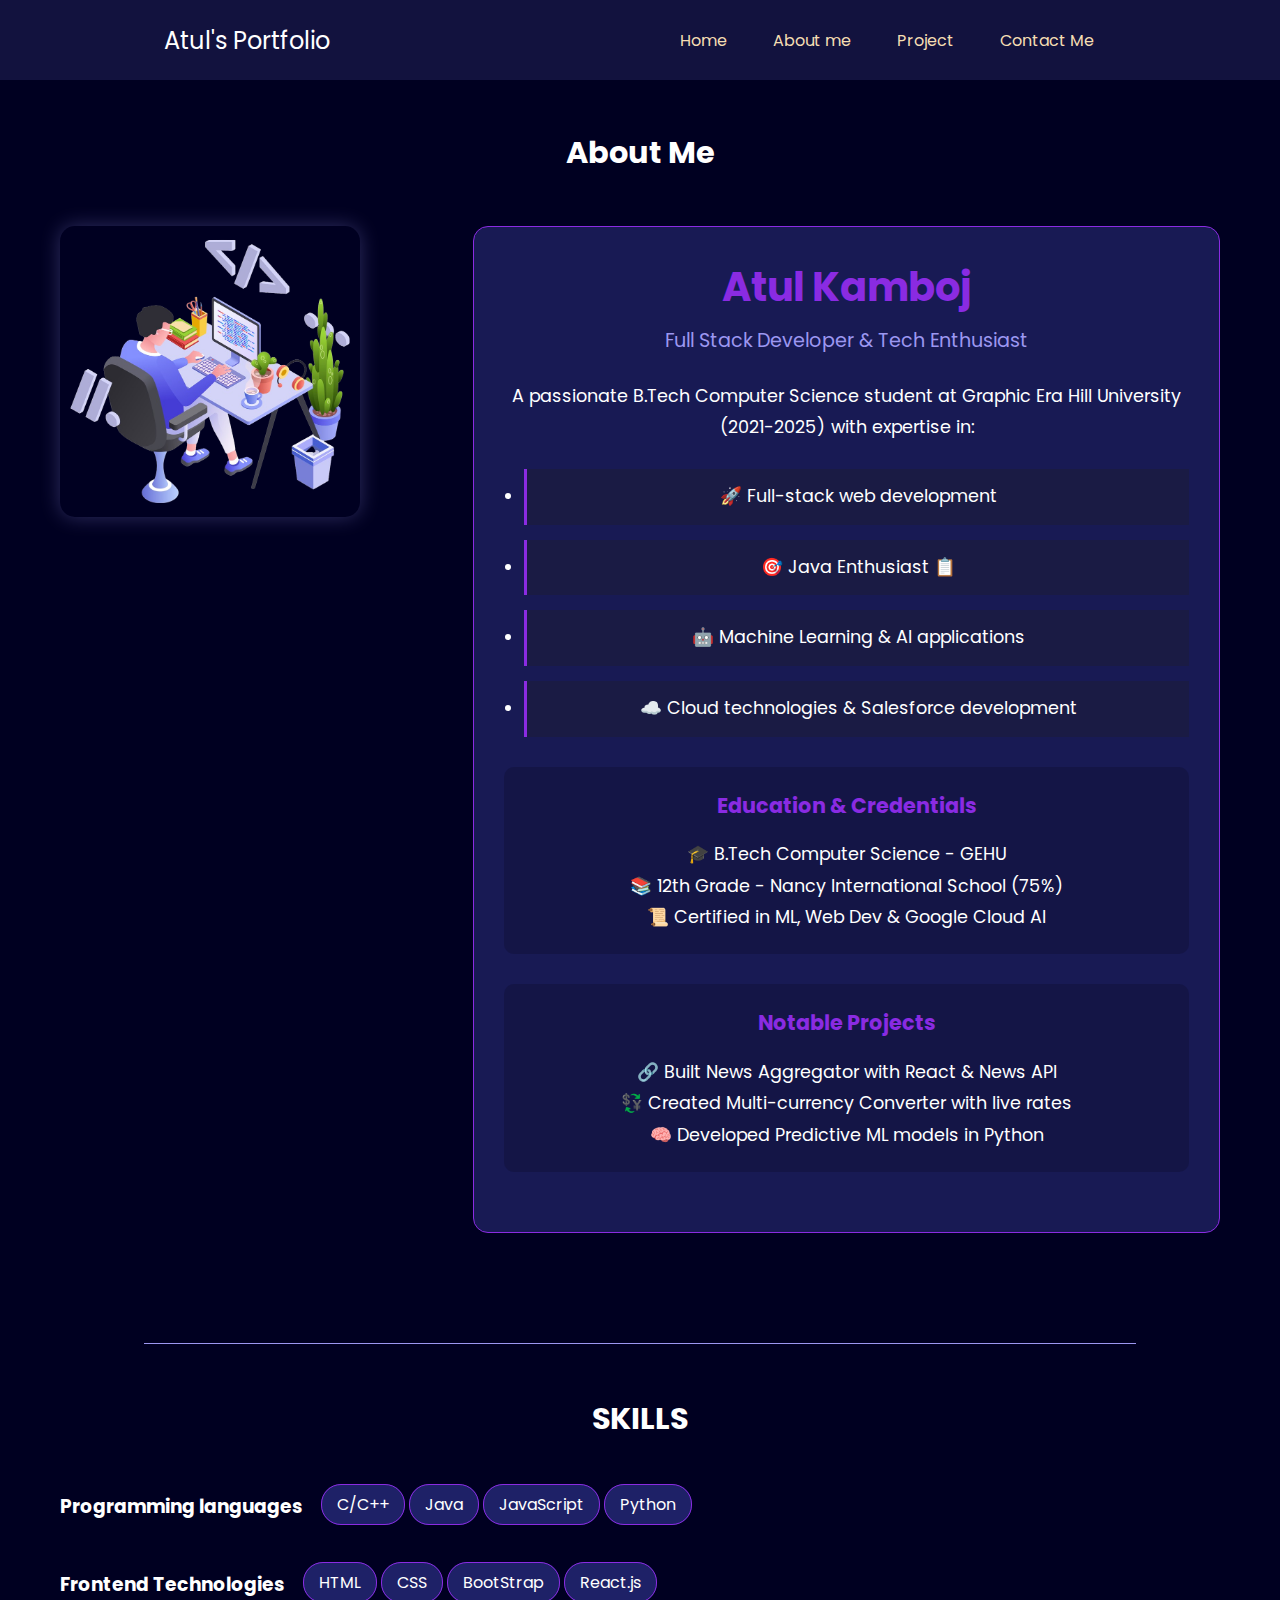
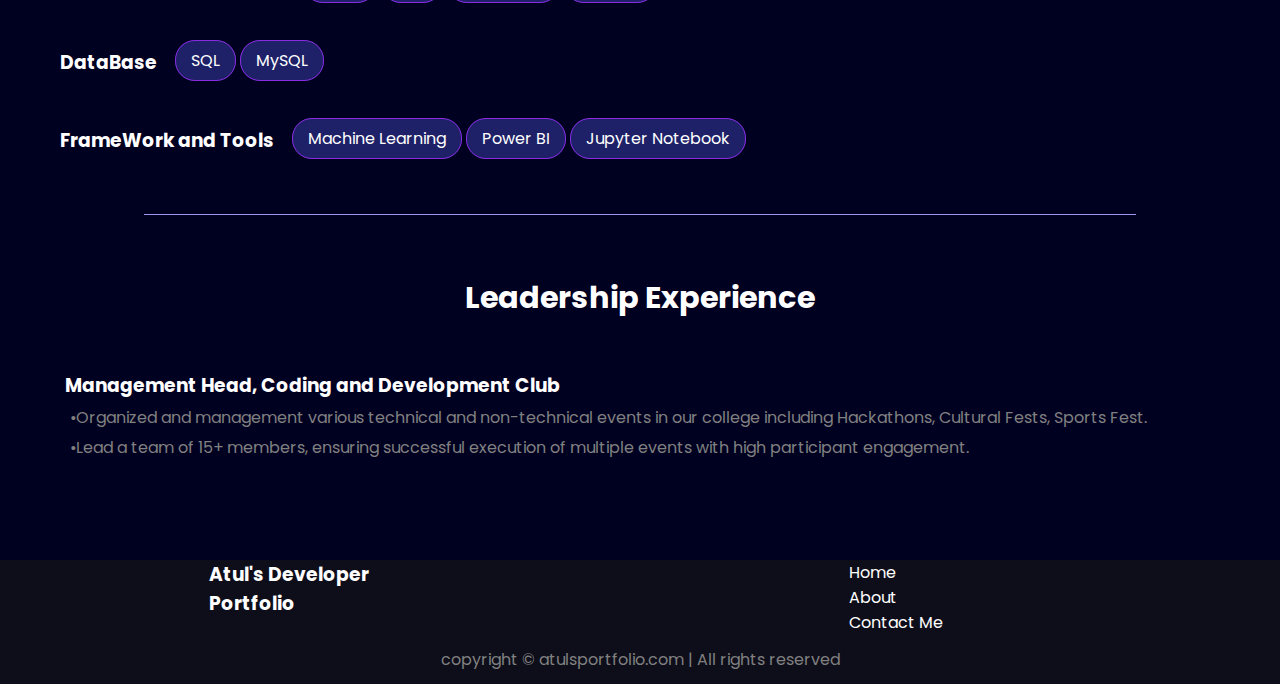
<file: about.html>
<!DOCTYPE html>
<html lang="en">
  <head>
    <meta charset="UTF-8" />
    <meta name="viewport" content="width=device-width, initial-scale=1.0, maximum-scale=1.0, user-scalable=no">
    <title>About Me</title>
    <link rel="stylesheet" href="about.css" />
    <link rel="preconnect" href="https://fonts.googleapis.com" />
    <link rel="preconnect" href="https://fonts.gstatic.com" crossorigin />
    <link
      href="https://fonts.googleapis.com/css2?family=Poppins:wght@400;700&display=swap"
      rel="stylesheet"
    />
  </head>
  <body>
    <header>
      <nav>
        <div class="left">Atul's Portfolio</div>
        <div class="right">
          <ul>
            <li><a href="index.html">Home</a></li>
            <li><a href="about.html">About me</a></li>
            <li><a href="project.html">Project</a></li>
            <li><a href="contact.html">Contact Me</a></li>
          </ul>
        </div>
      </nav>
    </header>
    <section class="about-section">
      <h1 class="heading">About Me</h1>
      <div class="about-content">
        <div class="about-image">
          <img src="./Images/img2.png" alt="Atul Kamboj" class="profile-img" />
        </div>
        <div class="about-text">
          <div class="bio-card">
            <h2 class="name">Atul Kamboj</h2>
            <p class="tagline">Full Stack Developer & Tech Enthusiast</p>

            <div class="bio-content">
              <p class="highlight">
                A passionate B.Tech Computer Science student at Graphic Era Hill
                University (2021-2025) with expertise in:
              </p>

              <ul class="achievements">
                <li>🚀 Full-stack web development</li>
                <li>🎯 Java Enthusiast 📋</li> 
                 <li>🤖 Machine Learning & AI applications</li>
                <li>☁️ Cloud technologies & Salesforce development</li>
              </ul>

              <div class="education">
                <h3>Education & Credentials</h3>
                <p>
                  🎓 B.Tech Computer Science - GEHU <br />
                  📚 12th Grade - Nancy International School (75%)<br />
                  📜 Certified in ML, Web Dev & Google Cloud AI
                </p>
              </div>

              <div class="key-projects">
                <h3>Notable Projects</h3>
                <p>
                  🔗 Built News Aggregator with React & News API<br />
                  💱 Created Multi-currency Converter with live rates<br />
                  🧠 Developed Predictive ML models in Python
                </p>
              </div>
            </div>
          </div>
        </div>
      </div>
      <br />
      <br />
      <hr />
      <br />
      <div class="skills">
        <h1 class="heading">SKILLS</h1>
        <div class="language">
          <h3>Programming languages</h3>
          <div class="skill">
            <span>C/C++</span>
            <span>Java</span>
            <span>JavaScript</span>
            <span>Python</span>
          </div>
        </div>
        <br />
        <br />

        <div class="technologies">
          <h3>Frontend Technologies</h3>
          <div class="skill">
            <span>HTML</span>
            <span>CSS</span>
            <span>BootStrap</span>
            <span>React.js</span>
          </div>
        </div>
        <br />
        <br />
        <div class="databases">
          <h3>DataBase</h3>
          <div class="skill">
            <span>SQL</span>
            <span>MySQL</span>
          </div>
        </div>
        <br />
        <br />
        <div class="frameworks">
          <h3>FrameWork and Tools</h3>
          <div class="skill">
            <span>Machine Learning</span>
            <span>Power BI</span>
            <span>Jupyter Notebook</span>
          </div>
        </div>
      </div>

      <hr />
      <div class="experience">
        <h1 class="heading">Leadership Experience</h1>
        <div class="description">
          <h3>Management Head, Coding and Development Club</h3>
          <p class="content1">
            •Organized and management various technical and non-technical events
            in our college including Hackathons, Cultural Fests, Sports Fest.
          </p>
          <p class="content1">
            •Lead a team of 15+ members, ensuring successful execution of
            multiple events with high participant engagement.
          </p>
        </div>
      </div>
    </section>
    <br /><br />
    <footer>
      <div class="footer">
        <div class="first-footer">
          <h3>Atul's Developer Portfolio</h3>
        </div>
        <div class="second-footer">
          <ul>
            <li>Home</li>
            <li>About</li>
            <li>Contact Me</li>
          </ul>
        </div>
      </div>
      <div class="text-center">
        copyright &#169; atulsportfolio.com | All rights reserved
      </div>
    </footer>
  </body>
</html>
</file>
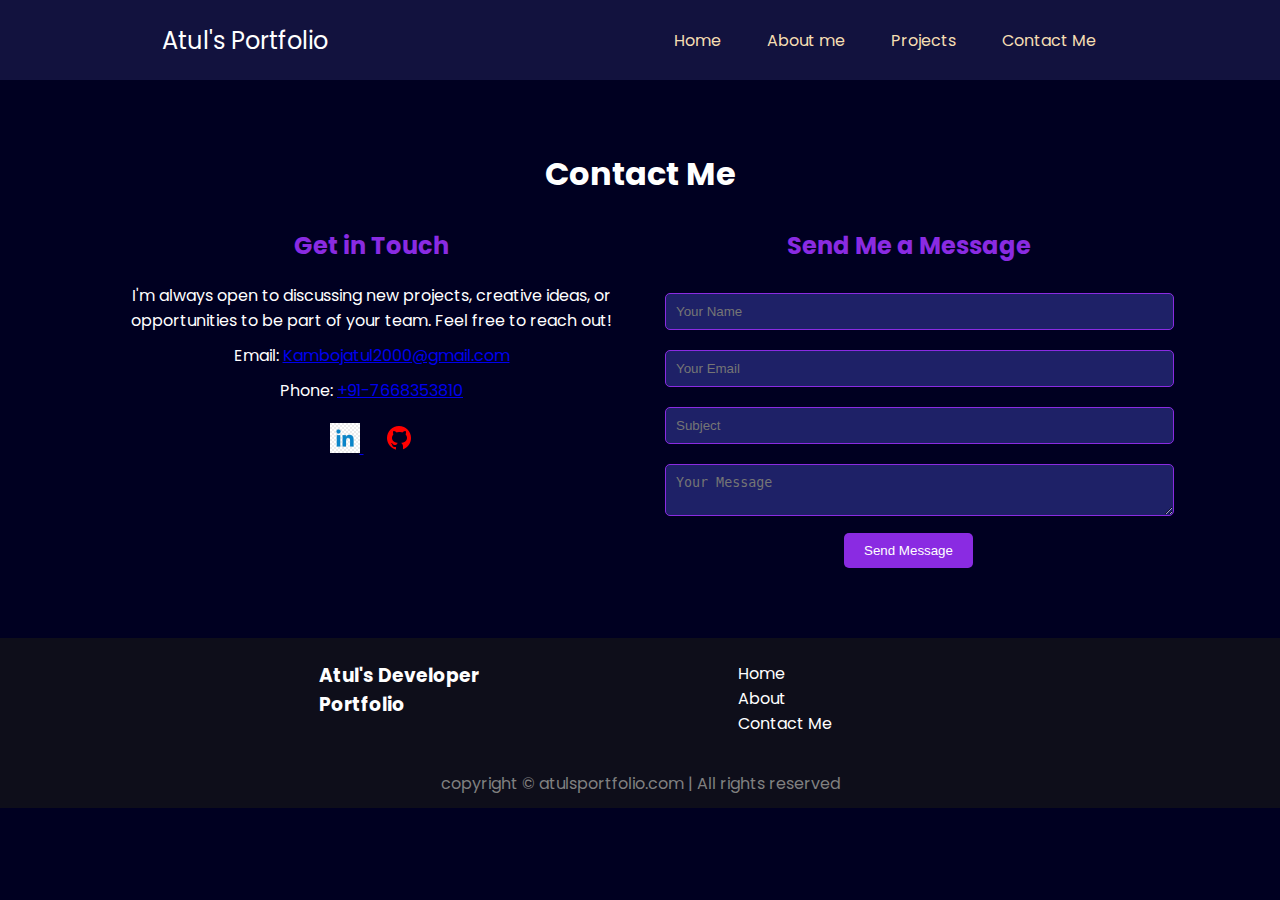
<file: contact.html>
<!DOCTYPE html>
<html lang="en">
<head>
    <meta charset="UTF-8">
    <meta name="viewport" content="width=device-width, initial-scale=1.0, maximum-scale=1.0, user-scalable=no">
    <title>contact me</title>
    <link rel="stylesheet" href="contact.css">
    <link rel="preconnect" href="https://fonts.googleapis.com" />
    <link rel="preconnect" href="https://fonts.gstatic.com" crossorigin />
    <link
      href="https://fonts.googleapis.com/css2?family=Poppins:wght@400;700&display=swap"
      rel="stylesheet"
    />
</head>
<body>
    <header>
        <nav>
          <div class="left">Atul's Portfolio</div>
          <div class="right">
            <ul>
              <li><a href="index.html">Home</a></li>
              <li><a href="about.html">About me</a></li>
              <li><a href="project.html">Projects</a></li>
              <li><a href="contact.html">Contact Me</a></li>
            </ul>
          </div>
        </nav>
      </header>

      <section class="contact-section">
        <h1 class="heading">Contact Me</h1>
        <div class="contact-content">
            <div class="contact-info">
                <h2>Get in Touch</h2>
                <p>I'm always open to discussing new projects, creative ideas, or opportunities to be part of your team. Feel free to reach out!</p>
                <p>Email: <a href="mail-to: Kambojatul2000@gmail.com">Kambojatul2000@gmail.com</a></p>
                <p>Phone: <a href="tel:7668353810">+91-7668353810</a></p>
                <div class="social-links">
                    <a href="https://www.linkedin.com/in/atul-kamboj/" target="_blank">
                        <img src="./Images/linkedin.jpg" alt="">
                    </a>
                    <a href="https://github.com/Atulkamboj12" target="_blank">
                        <img src="./Images/github.png" alt="">
                    </a>
                </div>
            </div>
            <div class="contact-form">
                <h2>Send Me a Message</h2>
                <form id="contact-form" action="https://formspree.io/f/xwpvyekp"  method="POST">
                    <input type="text" name="name" placeholder="Your Name" required>
                    <input type="email" name="email" placeholder="Your Email" required>
                    <input type="text" name="subject" placeholder="Subject" required>
                    <textarea name="message" placeholder="Your Message" required></textarea>
                    <button  type="submit">Send Message</button>
                </form>
            </div>
        </div>
    </section>

    <footer>
        <div class="footer">
          <div class="first-footer">
            <h3>Atul's Developer Portfolio</h3>
          </div>
          <div class="second-footer">
            <ul>
              <li>Home</li>
              <li>About</li>
              <li>Contact Me</li>
            </ul>
          </div>
        </div>
        <div class="text-center">
          copyright &#169; atulsportfolio.com | All rights reserved
        </div>
      </footer>

      <script>
        document.getElementById("contact-form").addEventListener("submit", function(e) {
          e.preventDefault();
          const form = e.target;
          const submitButton = form.querySelector("button[type='submit']");
          
          // Show loading spinner
          submitButton.innerHTML = '<div class="loading-spinner"></div>';
          
          fetch(form.action, {
            method: "POST",
            body: new FormData(form),
            headers: { 'Accept': 'application/json' }
          })
            .then(response => {
              if (response.ok) {
                form.innerHTML = '<p class="success-message">🎉 Message sent! I’ll reply soon.</p>';
              } else {
                form.innerHTML = '<p class="error-message">❌ Failed to send. Please email me directly.</p>';
              }
            })
            .catch(error => {
              form.innerHTML = '<p class="error-message">❌ Network error. Please try again.</p>';
            });
        });
      </script>
</body>
</html>
</file>
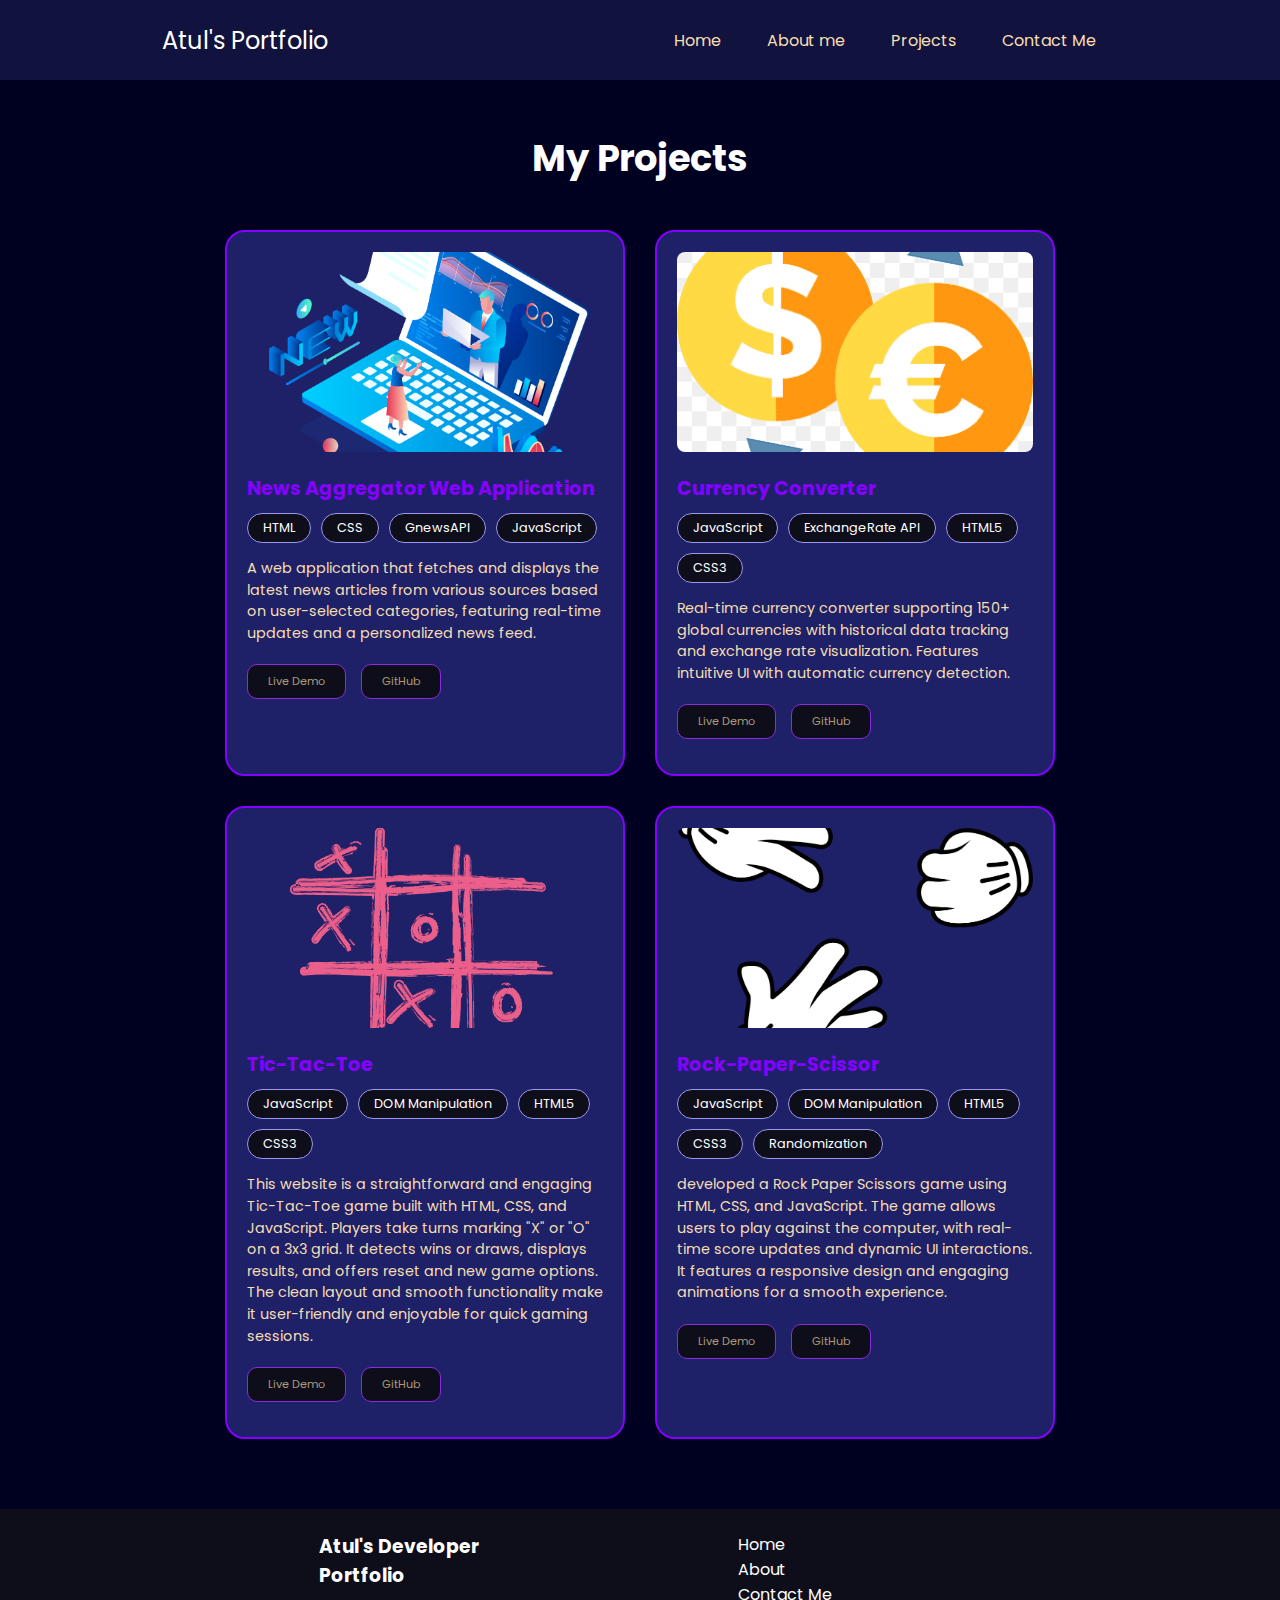
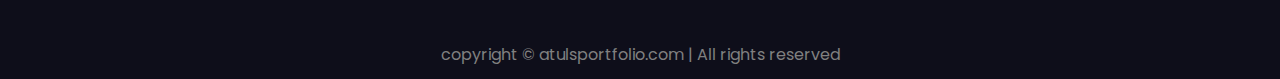
<file: project.html>
<!DOCTYPE html>
<html lang="en">
  <head>
    <meta charset="UTF-8" />
    <meta name="viewport" content="width=device-width, initial-scale=1.0, maximum-scale=1.0, user-scalable=no">
    <title>Project</title>
    <link rel="stylesheet" href="project.css" />
    <link rel="preconnect" href="https://fonts.googleapis.com" />
    <link rel="preconnect" href="https://fonts.gstatic.com" crossorigin />
    <link
      href="https://fonts.googleapis.com/css2?family=Poppins:wght@400;700&display=swap"
      rel="stylesheet"
    />
  </head>
  <body>
    <header>
      <nav>
        <div class="left">Atul's Portfolio</div>
        <div class="right">
          <ul>
            <li><a href="index.html">Home</a></li>
            <li><a href="about.html">About me</a></li>
            <li><a href="project.html">Projects</a></li>
            <li><a href="contact.html">Contact Me</a></li>
          </ul>
        </div>
      </nav>
    </header>

    <section class="project-section">
      <h1 class="heading">My Projects</h1>

      <div class="projects-container">
        <!-- Project 1 -->
        <div class="project-card">
          <div class="project-image">
            <img src="./Images/news.png" alt="News Aggregator" />
          </div>
          <div class="project-content">
            <h3 class="project-title">News Aggregator Web Application</h3>
            <div class="tech-stack">
              <span>HTML</span>
              <span>CSS</span>
              <span>GnewsAPI</span>
              <span>JavaScript</span>
            </div>
            <p class="project-description">
              A web application that fetches and displays the latest news
              articles from various sources based on user-selected categories,
              featuring real-time updates and a personalized news feed.
            </p>
            <div class="project-links">
              <a href="https://atulkamboj12.github.io/News-Based-Project/" target="_blank" class="btn">Live Demo</a>
              <a href="https://github.com/Atulkamboj12/News-Based-Project" target="_blank" class="btn">GitHub</a>
            </div>
          </div>
        </div>

        <!-- Project 2 -->
        <div class="project-card">
          <div class="project-image">
            <img src="./Images/currency.png" alt="Currency Converter" />
          </div>
          <div class="project-content">
            <h3 class="project-title">Currency Converter</h3>
            <div class="tech-stack">
              <span>JavaScript</span>
              <span>ExchangeRate API</span>
              <span>HTML5</span>
              <span>CSS3</span>
            </div>
            <p class="project-description">
              Real-time currency converter supporting 150+ global currencies
              with historical data tracking and exchange rate visualization.
              Features intuitive UI with automatic currency detection.
            </p>
            <div class="project-links">
              <a href="https://atulkamboj12.github.io/Currency-converter/" target="_blank" class="btn">Live Demo</a>
              <a href="https://github.com/Atulkamboj12/Currency-converter" target="_blank" class="btn">GitHub</a>
            </div>
          </div>
        </div>

        <div class="project-card">
          <div class="project-image">
            <img src="./Images/tictactoe.png" alt="Tic-Tac-Toe game" />
          </div>
          <div class="project-content">
            <h3 class="project-title">Tic-Tac-Toe</h3>
            <div class="tech-stack">
              <span>JavaScript</span>
              <span>DOM Manipulation</span>
              <span>HTML5</span>
              <span>CSS3</span>
              
            </div>
            <p class="project-description">
              This website is a straightforward and engaging Tic-Tac-Toe game
              built with HTML, CSS, and JavaScript. Players take turns marking
              "X" or "O" on a 3x3 grid. It detects wins or draws, displays
              results, and offers reset and new game options. The clean layout
              and smooth functionality make it user-friendly and enjoyable for
              quick gaming sessions.
            </p>
            <div class="project-links">
              <a href="https://atulkamboj12.github.io/Tic-Tac-Toe/" target="_blank" class="btn">Live Demo</a>
              <a href="https://github.com/Atulkamboj12/Tic-Tac-Toe" target="_blank" class="btn">GitHub</a>
            </div>
          </div>
        </div>

        <div class="project-card">
          <div class="project-image">
            <img
              src="./Images/rock-paper-scissor.png"
              alt="rock-paper-scissor"
            />
          </div>
          <div class="project-content">
            <h3 class="project-title">Rock-Paper-Scissor</h3>
            <div class="tech-stack">
              <span>JavaScript</span>
              <span>DOM Manipulation</span>
              <span>HTML5</span>
              <span>CSS3</span>
              <span>Randomization</span>
            </div>
            <p class="project-description">
              developed a Rock Paper Scissors game using HTML, CSS, and
              JavaScript. The game allows users to play against the computer,
              with real-time score updates and dynamic UI interactions. It
              features a responsive design and engaging animations for a smooth
              experience.
            </p>
            <div class="project-links">
              <a href="https://atulkamboj12.github.io/rock-paper-scissor/" target="_blank" class="btn">Live Demo</a>
              <a href="https://github.com/Atulkamboj12/rock-paper-scissor" target="_blank" class="btn">GitHub</a>
            </div>
          </div>
        </div>

       

        <!-- Add more project cards as needed -->
      </div>
    </section>

    <footer>
      <div class="footer">
        <div class="first-footer">
          <h3>Atul's Developer Portfolio</h3>
        </div>
        <div class="second-footer">
          <ul>
            <li>Home</li>
            <li>About</li>
            <li>Contact Me</li>
          </ul>
        </div>
      </div>
      <div class="text-center">
        copyright &#169; atulsportfolio.com | All rights reserved
      </div>
    </footer>
  </body>
</html>
</file>
<file: about.css>
* {
    margin: 0;
    padding: 0;
    box-sizing: border-box;
}

body {
    background-color: rgb(0, 0, 33);
    color: white;
    font-family: "Poppins", serif;
}

nav {
    display: flex;
    justify-content: space-around;
    align-items: center;
    height: 80px;
    background-color: rgb(18, 18, 62);
}

nav ul {
    display: flex;
    justify-content: center;
}

nav ul li {
    list-style: none;
    margin: 0 23px;
}

nav ul li a {
    text-decoration: none;
    color: wheat;
}

nav ul li a:hover {
    color: rgb(186, 128, 20);
    font-size: 1.02rem;
}

.left {
    font-size: 1.5rem;
}

.firstsection {
    display: flex;
    justify-content: space-around;
    align-items: center;
    margin: 120px 0;
}

.firstsection>div {
    width: 30%;
}

.leftsection {
    font-size: 2rem;
}

.leftsection .btn {
    padding: 12px;
    background: #1e2167;
    color: white;
    border: 2px solid white;
    border-radius: 6px;
    font-size: 13px;
    cursor: pointer;
}

.leftsection .button {
    padding: 20px 0;
}

.leftsection .btn:hover {
    font-size: 1rem;
}

.rightsection img {
    width: 80%;
}

.purple {
    color: blueviolet;
}

#element {
    color: blueviolet;
}

hr {
    border: 0;
    background: #9c97f1;
    height: 1.2px;
    margin: 60px 84px;
}

.secondsection {
    max-width: 80vw;
    margin: auto;
    height: 80vh;
}

.secondsection h1 {
    font-size: 2rem;
    text-align: center;
}

.secondsection .box {
    background: white;
    width: 100%;
    height: 2px;
    margin: 30px 0;
    display: flex;
    justify-content: space-evenly;
    gap: 3%;
}

.secondsection .vertical {
    height: 93px;
    width: 1px;
    background-color: white;
    margin: 0 150px;
}

.top-image {
    position: relative;
    height: 23px;
    top: -25px;
    left: -11px;
}

.vertical-title {
    position: relative;
    width: 150px;
    top: 75px;
    left: -36px;
}

.vertical-desc {
    position: relative;
    top: 65px;
    color: gray;
    width: 300px;
    font-size: 11px;
    left: -118px;
}

.header {
    position: relative;
    width: 215px;
    left: -40px;
    top: -11px;
}

.Date {
    position: relative;
    top: -14px;
    width: 206px;
    font-size: 10px;
    left: -18px;
}

footer {
    background-color: #0e0e1a;

}

.footer {
    display: flex;
    justify-content: space-around;
    padding: 0 0;
}

.footer ul {
    list-style: none;
}

.footer>div {
    width: 223px;
}

footer .text-center {
    text-align: center;
    color: gray;
    padding: 12px 0;
}

.accenture {
    left: -50px;
}

.google-AI {
    position: relative;
    width: 221px;
    left: -53px;
}

.accenture-date {
    left: -35px;
}

.google-AI-date {
    left: -30px;
}

.heading {
    margin: 50px;
}

.content {
    width: 80%;
    margin: 15px;
    margin-top: 0;
    padding: 2px;
    color: gray;
}






/* About Section Styles */
.about-section {
    max-width: 1200px;
    margin: 50px auto;
    padding: 0 20px;
}

.heading {
    text-align: center;
    margin-top: 8px;
    font-size: 1.9rem;
}

.about-content {
    display: flex;
    gap: 50px;
    align-items: center;
}

.about-text {
    font-size: 1.1rem;
    line-height: 1.5;
    text-align: center;
}

.skills {
    margin-top: -41px;
}

.skills span {
    background: #1e2167;
    padding: 8px 15px;
    border-radius: 20px;
    border: 1px solid blueviolet;
}

.language {
    display: flex;
    gap: 18px;
    flex-wrap: wrap;
    height: 28px;
}

.technologies {
    display: flex;
    gap: 18px;
    flex-wrap: wrap;
    height: 28px;
}

.databases {
    display: flex;
    gap: 18px;
    flex-wrap: wrap;
    height: 28px;
}

.frameworks {
    display: flex;
    gap: 18px;
    flex-wrap: wrap;
    height: 28px;
}

.experience {
    margin: 5px;
}

.content1 {
    width: 100%;
    margin: 5px;
    color: gray;
}

.profile-img {
    width: 300px;
    border-radius: 15px;
    box-shadow: 0 0 20px rgba(156, 151, 241, 0.3);
  }

  .bio-card {
    background: rgba(30, 33, 97, 0.8);
    padding: 30px;
    border-radius: 15px;
    border: 1px solid blueviolet;
  }
  

  .name {
    font-size: 2.5rem;
    color: blueviolet;
    margin-bottom: 10px;
  }

  .tagline {
    color: #9c97f1;
    font-size: 1.2rem;
    margin-bottom: 25px;
  }

  .bio-content {
    line-height: 1.8;
  }

  .highlight {
    font-size: 1.1rem;
    color: #fff;
    margin-bottom: 25px;
  }

  .achievements {
    margin: 20px 0;
    padding-left: 20px;
  }
  
  .achievements li {
    margin-bottom: 15px;
    padding: 12px;
    background: rgba(28, 28, 58, 0.6);
    border-left: 3px solid blueviolet;
    transition: transform 0.3s ease;
  }


  .achievements li:hover {
    transform: translateX(10px);
  }
  
  .education, .key-projects {
    margin: 30px 0;
    padding: 20px;
    background: rgba(18, 18, 62, 0.6);
    border-radius: 10px;
  }
  
  .education h3, .key-projects h3 {
    color: blueviolet;
    margin-bottom: 15px;
    font-size: 1.3rem;
  }

  .about-content {
    display: grid;
    grid-template-columns: 1fr 2fr;
    gap: 40px;
    align-items: start;
  }
  
  @media (max-width: 768px) {
    nav {
      flex-direction: column;
      height: auto;
      padding: 1rem;
    }
    
    .right ul {
      flex-direction: column;
      text-align: center;
      padding: 1rem 0;
    }
    
    nav ul li {
      margin: 5px 0;
    }
    
    .left {
      margin-bottom: 1rem;
    }
  }



  @media (max-width: 768px) {
    .bio-card {
      padding: 1rem;
    }
    
    .name {
      font-size: 1.8rem;
    }
    
    .vertical-title,
    .vertical-desc {
      left: 0;
      width: 100%;
      text-align: center;
    }
    
    .skills span {
      margin: 5px;
    }
  }



  @media (max-width: 768px) {
    body {
      font-size: 14px;
    }
    
    .heading {
      font-size: 1.5rem;
      margin: 2rem 0;
    }
    
    section {
      padding: 1rem;
    }
    
    hr {
      margin: 2rem 0;
    }
    
    .button {
      flex-direction: column;
      gap: 1rem;
    }
    
    .btn {
      width: 100%;
      padding: 1rem;
    }
  }


  html {
    overflow-x: hidden;
  }
  
  body {
    position: relative;
    max-width: 100vw;
  }

  img {
    max-width: 100%;
    height: auto;
  }

  /* Add these mobile-specific styles */
@media (max-width: 768px) {
  .skills {
    margin-top: 20px;
    padding: 0 15px;
  }

  .skills .language,
  .skills .technologies,
  .skills .databases,
  .skills .frameworks {
    flex-direction: column;
    height: auto;
    gap: 15px;
    margin: 20px 0;
  }

  .skills h3 {
    font-size: 1.2rem;
    text-align: center;
    margin-bottom: 10px;
  }

  .skill {
    display: flex;
    flex-wrap: wrap;
    gap: 10px;
    justify-content: center;
  }

  .skill span {
    flex: 1 0 40%;
    text-align: center;
    padding: 10px 5px;
    font-size: 0.9rem;
  }

  /* Remove extra br tags effect */
  .skills br {
    display: none;
  }
}
</file>
<file: contact.css>
* {
  margin: 0;
  padding: 0;
}
body {
  background-color: rgb(0, 0, 33);
  color: white;
  font-family: "Poppins", serif;
}

nav {
  display: flex;
  justify-content: space-around;
  align-items: center;
  height: 80px;
  background-color: rgb(18, 18, 62);
}
nav ul {
  display: flex;
  justify-content: center;
}
nav ul li {
  list-style: none;
  margin: 0 23px;
}
nav ul li a {
  text-decoration: none;
  color: wheat;
}
nav ul li a:hover {
  color: rgb(186, 128, 20);
  font-size: 1.02rem;
}
.left {
  font-size: 1.5rem;
}

footer{
  background-color: #0e0e1a;
}

.footer {
  display: flex;
  justify-content: space-evenly;
  padding: 23px 122px;
}

.footer ul{
  list-style: none;
}
.footer > div{
  width: 223px;
}

footer .text-center{
  text-align: center;
  color: gray;
  padding: 12px 0;
}

.contact-section {
  max-width: 80vw;
  margin: 50px auto;
  padding: 20px;
  text-align: center;
}

.contact-content {
  display: flex;
  justify-content: space-between;
  gap: 50px;
  margin-top: 30px;
}

.contact-info, .contact-form {
  flex: 1;
}

.contact-info h2, .contact-form h2 {
  color: blueviolet;
  margin-bottom: 20px;
}

.contact-info p {
  margin: 10px 0;
}

.social-links {
  margin-top: 20px;
}

.social-links a {
  margin: 0 10px;
}

.social-links img {
  width: 30px;
  height: 30px;
}

.contact-form input, .contact-form textarea {
  width: 100%;
  padding: 10px;
  margin: 10px 0;
  border: 1px solid blueviolet;
  border-radius: 5px;
  background: #1e2167;
  color: white;
}

.contact-form button {
  padding: 10px 20px;
  background: blueviolet;
  color: white;
  border: none;
  border-radius: 5px;
  cursor: pointer;
}

.contact-form button:hover {
  background: #7b1fa2;
}


@media (max-width: 768px) {
  nav {
    flex-direction: column;
    height: auto;
    padding: 1rem;
  }
  
  .right ul {
    flex-direction: column;
    text-align: center;
    padding: 1rem 0;
  }
  
  nav ul li {
    margin: 5px 0;
  }
  
  .left {
    margin-bottom: 1rem;
  }
}


@media (max-width: 768px) {
  .contact-content {
    flex-direction: column;
  }
  
  .contact-form,
  .contact-info {
    width: 100%;
    padding: 0 1rem;
  }
  
  .footer {
    flex-direction: column;
    align-items: center;
    text-align: center;
    padding: 1rem;
  }
}


@media (max-width: 768px) {
  body {
    font-size: 14px;
  }
  
  .heading {
    font-size: 1.5rem;
    margin: 2rem 0;
  }
  
  section {
    padding: 1rem;
  }
  
  hr {
    margin: 2rem 0;
  }
  
  .button {
    flex-direction: column;
    gap: 1rem;
  }
  
  .btn {
    width: 100%;
    padding: 1rem;
  }
}


html {
  overflow-x: hidden;
}

body {
  position: relative;
  max-width: 100vw;
}

img {
  max-width: 100%;
  height: auto;
}
</file>
<file: project.css>
* {
  margin: 0;
  padding: 0;
  box-sizing: border-box;
}

body {
  background-color: rgb(0, 0, 33);
  color: white;
  font-family: "Poppins", serif;
}

nav {
  display: flex;
  justify-content: space-around;
  align-items: center;
  height: 80px;
  background-color: rgb(18, 18, 62);
}

nav ul {
  display: flex;
  justify-content: center;
}

nav ul li {
  list-style: none;
  margin: 0 23px;
}

nav ul li a {
  text-decoration: none;
  color: wheat;
}

nav ul li a:hover {
  color: rgb(186, 128, 20);
  font-size: 1.02rem;
}

.left {
  font-size: 1.5rem;
}

/* Projects Section */
.project-section {
  max-width: 80vw;
  margin: 50px auto;
  padding: 20px;
}

.projects-container {
  display: flex;
  flex-wrap: wrap;
  gap: 30px;
  justify-content: center;
}

.project-card {
  background: #1e2167;
  border-radius: 20px;
  padding: 20px;
  width: 400px;
  transition: transform 0.3s ease;
  border: 2px solid rgb(132, 0, 255);
}

.project-card:hover {
  transform: translateY(-10px);
}

.project-image img {
  width: 100%;
  height: 200px;
  object-fit: cover;
  border-radius: 8px;
}

.project-content {
  padding: 15px 0;
}

.project-title {
  color: rgb(132, 2, 255);
  margin-bottom: 10px;
  font-size: 1.2rem;
}

.tech-stack {
  display: flex;
  flex-wrap: wrap;
  gap: 10px;
  margin: 10px 0;
}

.tech-stack span {
  background: #0e0e1a;
  padding: 5px 15px;
  border-radius: 15px;
  font-size: 0.8rem;
  border: 1px solid #9c97f1;
}

.project-description {
  color: wheat;
  font-size: 0.9rem;
  line-height: 1.5;
  margin: 15px 0;
}

.project-links {
  display: flex;
  gap: 15px;
  margin-top: 20px;
}

.project-links .btn {
  padding: 8px 20px;
  font-size: 0.7rem;
  background: #0e0e1a;
  border-radius: 10px;
  border: 1px solid blueviolet;
  color: rgb(172, 154, 122);
  text-decoration: none;
}

.project-links .btn:hover {
  background: blueviolet;
  color: white;
}

footer {
  background-color: #0e0e1a;
}

.footer {
  display: flex;
  justify-content: space-evenly;
  padding: 23px 122px;
}

.footer ul {
  list-style: none;
}

.footer>div {
  width: 223px;
}

.text-center {
  text-align: center;
  color: gray;
  padding: 12px 0;
}

.heading {
  margin: 44px;
  text-align: center;
  margin-top: -20px;
  font-size: 2.3rem;
}

@media (max-width: 768px) {
  nav {
    flex-direction: column;
    height: auto;
    padding: 1rem;
  }
  
  .right ul {
    flex-direction: column;
    text-align: center;
    padding: 1rem 0;
  }
  
  nav ul li {
    margin: 5px 0;
  }
  
  .left {
    margin-bottom: 1rem;
  }
}


@media (max-width: 768px) {
  .project-card {
    width: 100%;
    margin: 1rem 0;
  }
  
  .project-links .btn {
    padding: 12px 25px;
    font-size: 1rem;
  }
}


@media (max-width: 768px) {
  body {
    font-size: 14px;
  }
  
  .heading {
    font-size: 1.5rem;
    margin: 2rem 0;
  }
  
  section {
    padding: 1rem;
  }
  
  hr {
    margin: 2rem 0;
  }
  
  .button {
    flex-direction: column;
    gap: 1rem;
  }
  
  .btn {
    width: 100%;
    padding: 1rem;
  }
}


html {
  overflow-x: hidden;
}

body {
  position: relative;
  max-width: 100vw;
}

img {
  max-width: 100%;
  height: auto;
}
</file>
